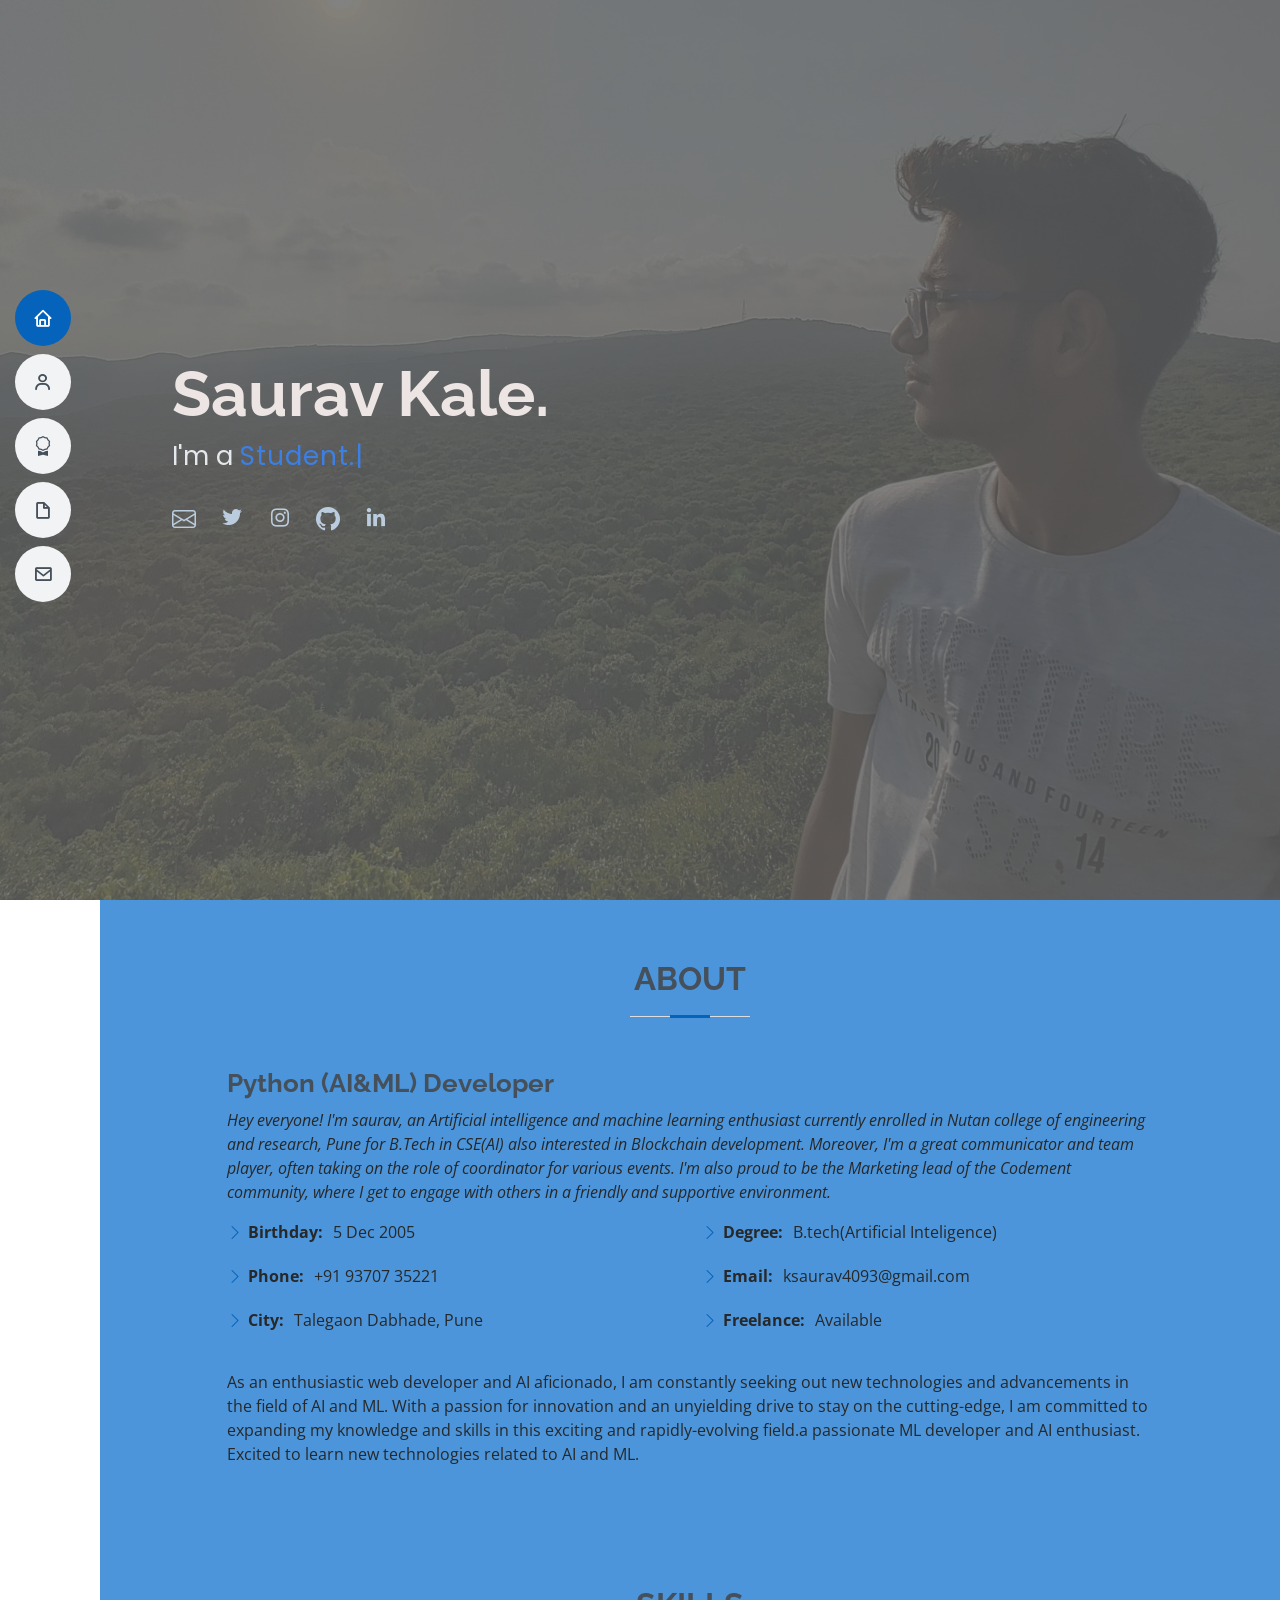
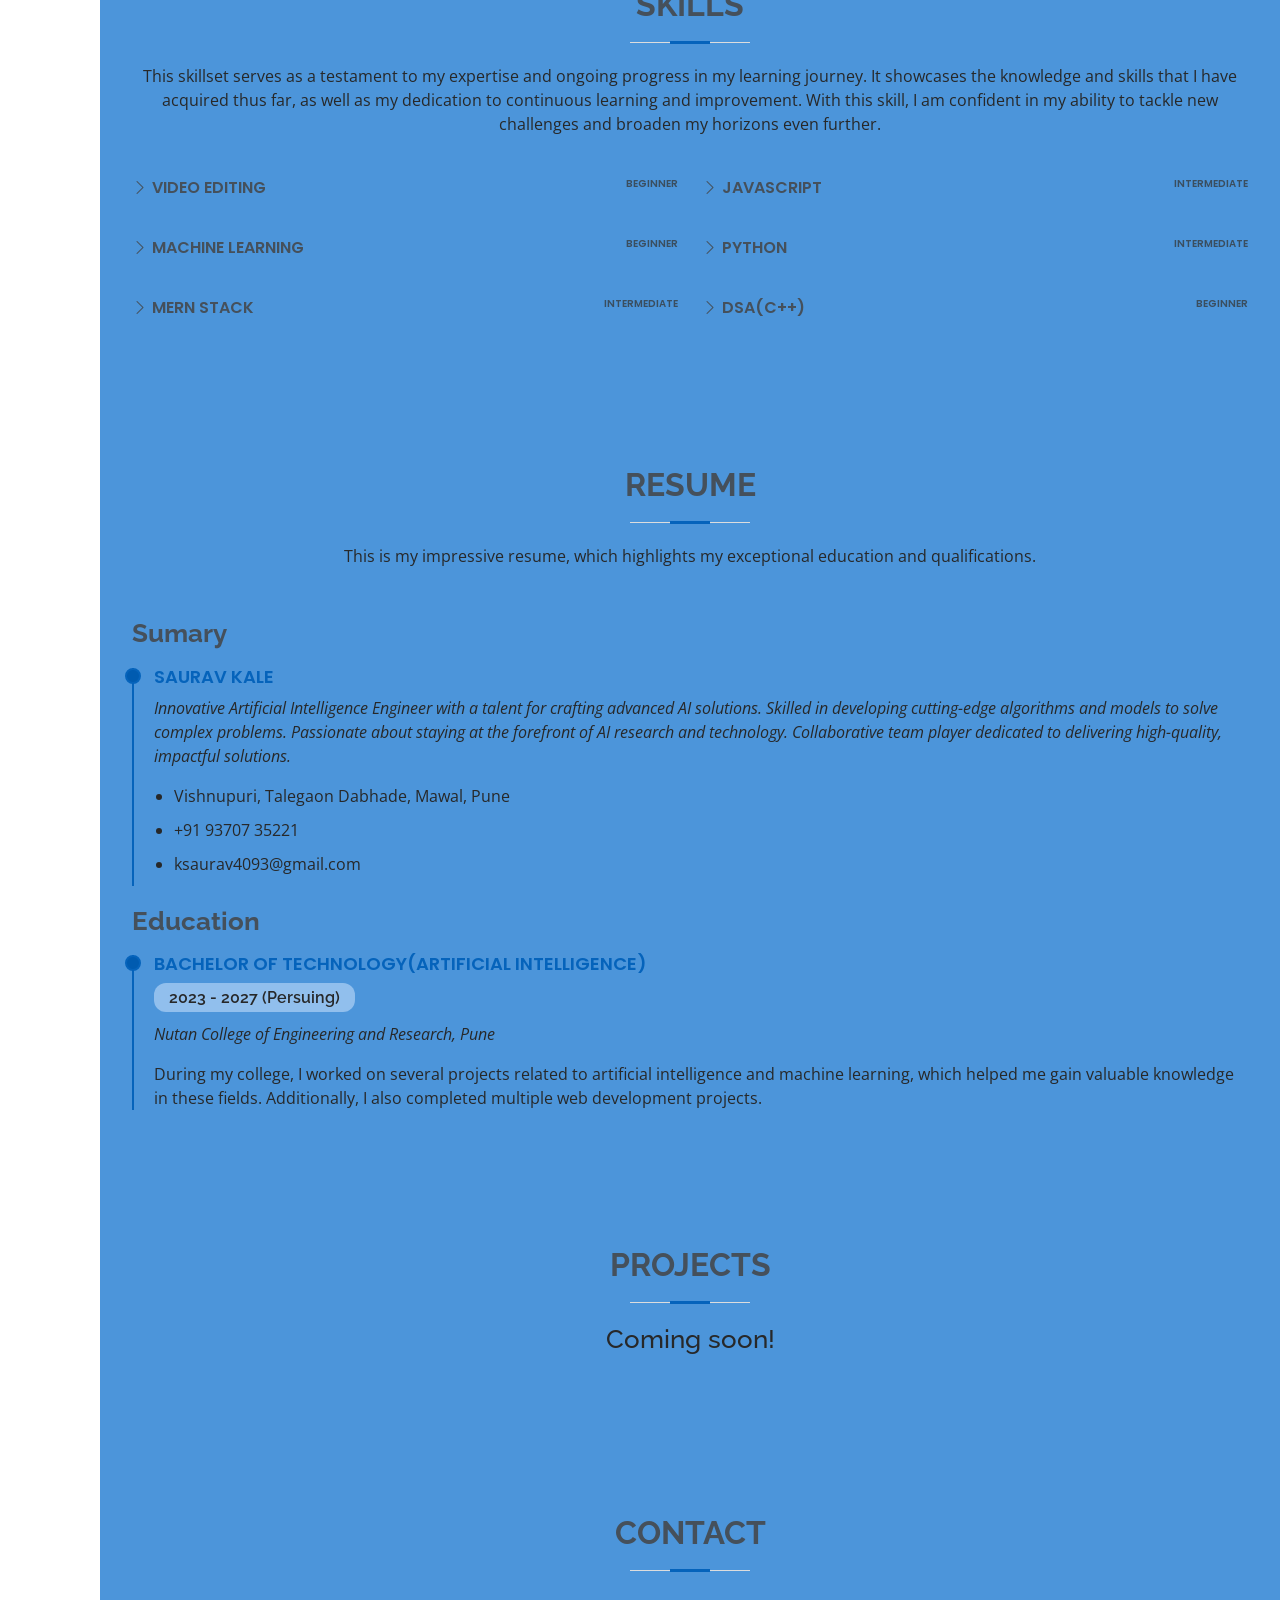
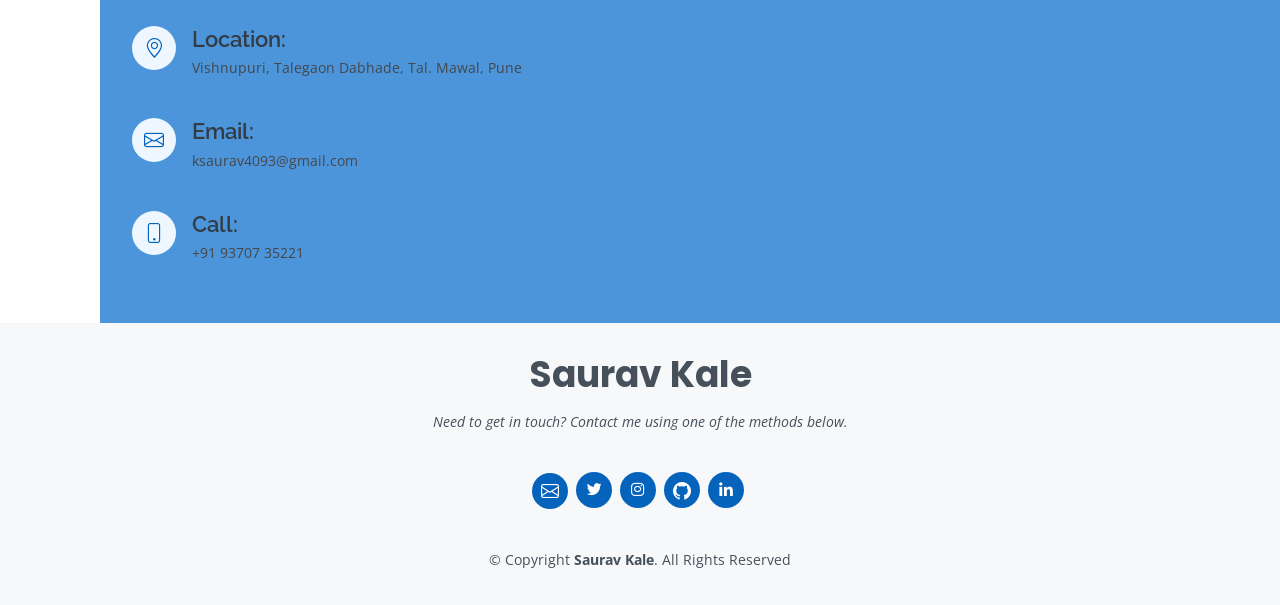
<file: index.html>
<!DOCTYPE html>
<html lang="en">

<head>
  <meta charset="utf-8" />
  <meta content="width=device-width, initial-scale=1.0" name="viewport" />

  <title>Saurav Kale | PortFolio</title>
  <meta
    content="My portfolio Website To have clear insight about my background my capabilities and demonstrating my skills and experience. Connect with me to work with me."
    name="description" />
  <meta
    content="Saurav kale, Saurav portfolio, Portfolio, Saurav, Web-Developer, Freelancer, Freelancer Web-Developer, Portfolio Website"
    name="keywords" />

  <!-- Favicons -->
  <link href="./assets/img/LogoIcon.png" rel="icon" />

  <!-- Google Fonts -->
  <link
    href="https://fonts.googleapis.com/css?family=Open+Sans:300,300i,400,400i,600,600i,700,700i|Raleway:300,300i,400,400i,500,500i,600,600i,700,700i|Poppins:300,300i,400,400i,500,500i,600,600i,700,700i"
    rel="stylesheet" />

  <!-- Vendor CSS Files -->
  <link href="./assets/vendor/aos/aos.css" rel="stylesheet" />
  <link href="./assets/vendor/bootstrap/css/bootstrap.min.css" rel="stylesheet" />
  <link href="./assets/vendor/bootstrap-icons/bootstrap-icons.css" rel="stylesheet" />
  <link href="./assets/vendor/boxicons/css/boxicons.min.css" rel="stylesheet" />
  <link href="./assets/vendor/glightbox/css/glightbox.min.css" rel="stylesheet" />
  <link href="./assets/vendor/swiper/swiper-bundle.min.css" rel="stylesheet" />

  <!-- Template Main CSS File -->
  <link href="./assets/css/style.css" rel="stylesheet" />

  <!-- =======================================================-->
</head>

<body>
  <!-- ======= Mobile nav toggle button ======= -->
  <i class="bi bi-list mobile-nav-toggle d-lg-none"></i>
  <!-- ======= Header ======= -->
  <header id="header" class="d-flex flex-column justify-content-center">
    <nav id="navbar" class="navbar nav-menu">
      <ul>
        <li>
          <a href="#hero" class="nav-link scrollto active"><i class="bx bx-home"></i> <span>Home</span></a>
        </li>
        <li>
          <a href="#about" class="nav-link scrollto"><i class="bx bx-user"></i> <span>About</span></a>
        </li>
        <li>
          <a href="#skills" class="nav-link scrollto"><i class="bi bi-award"></i> <span>Skills</span></a>
        <li>
          <a href="#resume" class="nav-link scrollto"><i class="bx bx-file-blank"></i> <span>Resume</span></a>
        </li>
        <li style="display: none;">
          <a href="#services" class="nav-link scrollto"><i class="bx bx-server"></i> <span>Services</span></a>
        </li>
        <li>
          <a href="#contact" class="nav-link scrollto"><i class="bx bx-envelope"></i> <span>Contact</span></a>
        </li>
      </ul>
    </nav>
    <!-- .nav-menu -->
  </header>
  <!-- End Header -->

  <!-- ======= Hero Section ======= -->
  <section id="hero" class="d-flex flex-column justify-content-center">
    <div class="container" data-aos="zoom-in" data-aos-delay="100">
      <h1>Saurav Kale.</h1>
      <p>
        I'm a
        <span class="typed" data-typed-items="Student., Web-Developer., Freelancer., Python Programmer."></span>
      </p>
      <div class="social-links">
        <a href="mailto:ksaurav4093@gmail.com" class="gmail"><i class="bi bi-envelope"></i></a>
        <a href="https://twitter.com/kSaurav357" class="twitter"><i class="bx bxl-twitter"></i></a>
        <a href="https://www.instagram.com/k.saurav24/" class="instagram"><i class="bx bxl-instagram"></i></a>
        <a href="https://github.com/ksaurav24" class="github"><i class="bx bi-github"></i></a>
        <a href="https://www.linkedin.com/in/ksaurav24/" class="linkedin"><i class="bx bxl-linkedin"></i></a>
      </div>
    </div>
  </section>
  <!-- End Hero -->

  <main id="main">
    <!-- ======= About Section ======= -->
    <section id="about" class="about">
      <div class="container" data-aos="fade-up">
        <div class="section-title">
          <h2>About</h2>
        </div>

        <div class="row flex justify-content-center">

          <div class="col-lg-10 pt-4 pt-lg-0 content">
            <h3>Python (AI&amp;ML) Developer</h3>
            <p class=" fst-italic">
              Hey everyone! I'm saurav, an Artificial intelligence and machine learning enthusiast currently enrolled in
              Nutan college of engineering and research, Pune for B.Tech in CSE(AI) also interested in Blockchain
              development.
              Moreover, I'm a great communicator and team player, often taking on the role of coordinator for various
              events. I'm also proud to be the Marketing lead of the Codement community, where I get to engage with
              others in a friendly and supportive environment.
            </p>
            <div class="row">
              <div class="col-lg-6">
                <ul>
                  <li>
                    <i class="bi bi-chevron-right"></i>
                    <strong>Birthday:</strong> <span>5 Dec 2005</span>
                  </li>
                  <li>
                    <i class="bi bi-chevron-right"></i>
                    <strong>Phone:</strong> <span>+91 93707 35221</span>
                  </li>
                  <li>
                    <i class="bi bi-chevron-right"></i>
                    <strong>City:</strong> <span>Talegaon Dabhade, Pune</span>
                  </li>
                </ul>
              </div>
              <div class="col-lg-6">
                <ul>
                  <li>
                    <i class="bi bi-chevron-right"></i>
                    <strong>Degree:</strong> <span>B.tech(Artificial Inteligence)</span>
                  </li>
                  <li>
                    <i class="bi bi-chevron-right"></i>
                    <strong>Email:</strong>
                    <span>ksaurav4093@gmail.com</span>
                  </li>
                  <li>
                    <i class="bi bi-chevron-right"></i>
                    <strong>Freelance:</strong> <span>Available</span>
                  </li>
                </ul>
              </div>
            </div>
            <p style="margin-top: 18px;">
              As an enthusiastic web developer and AI aficionado, I am constantly seeking out new technologies and
              advancements in the field of AI and ML. With a passion for innovation and an unyielding drive to stay on
              the cutting-edge, I am committed to expanding my knowledge and skills in this exciting and
              rapidly-evolving field.a passionate ML developer and AI enthusiast. Excited to learn new technologies
              related to AI and ML.
            </p>
          </div>
        </div>
      </div>
    </section>
    <!-- End About Section -->

    <!-- ======= Skills Section ======= -->
    <section id="skills" class="skills section-bg">
      <div class="container" data-aos="fade-up">
        <div class="section-title">
          <h2>Skills</h2>
          <p>
            This skillset serves as a testament to my expertise and ongoing progress in my learning journey. It
            showcases the knowledge and skills that I have acquired thus far, as well as my dedication to continuous
            learning and improvement. With this skill, I am confident in my ability to tackle new challenges and broaden
            my horizons even further.
          </p>
        </div>

        <div class="row skills-content">
          <div class="col-lg-6">

            <div class="progress">
              <span class="skill"> <i class="bi bi-chevron-right"></i> Video Editing<i
                  style="font-size: 10px; color: #353739c2;" class="val">Beginner</i>
            </div>
            <div class="progress">
              <span class="skill"> <i class="bi bi-chevron-right"></i> Machine Learning<i
                  style="font-size: 10px; color: #353739c2;" class="val">Beginner</i>

            </div>
            <div class="progress">
              <span class="skill"> <i class="bi bi-chevron-right"></i> MERN Stack<i
                  style="font-size: 10px; color: #353739c2;" class="val">Intermediate</i>

            </div>



          </div>

          <div class="col-lg-6">



            <div class="progress">
              <span class="skill"> <i class="bi bi-chevron-right"></i> Javascript <i
                  style="font-size: 10px; color: #353739c2;" class="val">Intermediate</i>


            </div>

            <div class="progress">
              <span class="skill"> <i class="bi bi-chevron-right"></i> Python<i
                  style="font-size: 10px; color: #353739c2;" class="val">Intermediate</i>

            </div>
            <div class="progress">
              <span class="skill"> <i class="bi bi-chevron-right"></i> DSA(C++) <i
                  style="font-size: 10px; color: #353739c2;" class="val">Beginner</i>

            </div>
          </div>
        </div>
      </div>
    </section>
    <!-- End Skills Section -->

    <!-- ======= Resume Section ======= -->
    <section id="resume" class="resume">
      <div class="container" data-aos="fade-up">
        <div class="section-title">
          <h2>Resume</h2>
          <p>
            This is my impressive resume, which highlights my exceptional education and qualifications.
          </p>
        </div>

        <div class="row">
          <div class="col-lg-12">
            <h3 class="resume-title">Sumary</h3>
            <div class="resume-item pb-0">
              <h4>Saurav Kale</h4>
              <p>
                <em>
                  Innovative Artificial Intelligence Engineer with a talent for crafting advanced AI solutions. Skilled
                  in developing cutting-edge algorithms and models to solve complex problems. Passionate about staying
                  at the forefront of AI research and technology. Collaborative team player dedicated to delivering
                  high-quality, impactful solutions.</em>
              </p>
              <ul>
                <li>Vishnupuri, Talegaon Dabhade, Mawal, Pune</li>
                <li>+91 93707 35221</li>
                <li>ksaurav4093@gmail.com</li>
              </ul>
            </div>

            <h3 class="resume-title">Education</h3>


            <div class="resume-item">
              <h4>Bachelor of Technology(Artificial Intelligence)</h4>
              <h5>2023 - 2027 (Persuing)</h5>
              <p><em>Nutan College of Engineering and Research, Pune</em></p>
              <p>
                During my college, I worked on several projects related to artificial intelligence and machine learning,
                which helped me gain valuable knowledge in these fields. Additionally, I also completed multiple web
                development projects.
              </p>
            </div>
          </div>
        </div>
      </div>
    </section>
    <!-- End Resume Section -->

    <!-- ======= Services Section ======= -->
    <section id="services" class="services">
      <div class="container" data-aos="fade-up">
        <div class="section-title">
          <h2>Projects</h2>
          <h3 class="comingsoontxt">
            Coming soon!
          </h3>
        </div>

        <div style="display: none;" class="row">
          <div class="col-lg-4 col-md-6 d-flex align-items-stretch" data-aos="zoom-in" data-aos-delay="100">
            <div class="icon-box iconbox-blue">
              <div class="icon">
                <svg width="100" height="100" viewBox="0 0 600 600" xmlns="http://www.w3.org/2000/svg">
                  <path stroke="none" stroke-width="0" fill="#f5f5f5"
                    d="M300,521.0016835830174C376.1290562159157,517.8887921683347,466.0731472004068,529.7835943286574,510.70327084640275,468.03025145048787C554.3714126377745,407.6079735673963,508.03601936045806,328.9844924480964,491.2728898941984,256.3432110539036C474.5976632858925,184.082847569629,479.9380746630129,96.60480741107993,416.23090153303,58.64404602377083C348.86323505073057,18.502131276798302,261.93793281208167,40.57373210992963,193.5410806939664,78.93577620505333C130.42746243093433,114.334589627462,98.30271207620316,179.96522072025542,76.75703585869454,249.04625023123273C51.97151888228291,328.5150500222984,13.704378332031375,421.85034740162234,66.52175969318436,486.19268352777647C119.04800174914682,550.1803526380478,217.28368757567262,524.383925680826,300,521.0016835830174">
                  </path>
                </svg>
                <i class="bx bxl-dribbble"></i>
              </div>
              <h4><a href="">Lorem Ipsum</a></h4>
              <p>
                Voluptatum deleniti atque corrupti quos dolores et quas
                molestias excepturi
              </p>
            </div>
          </div>

          <div class="col-lg-4 col-md-6 d-flex align-items-stretch mt-4 mt-md-0" data-aos="zoom-in"
            data-aos-delay="200">
            <div class="icon-box iconbox-orange">
              <div class="icon">
                <svg width="100" height="100" viewBox="0 0 600 600" xmlns="http://www.w3.org/2000/svg">
                  <path stroke="none" stroke-width="0" fill="#f5f5f5"
                    d="M300,582.0697525312426C382.5290701553225,586.8405444964366,449.9789794690241,525.3245884688669,502.5850820975895,461.55621195738473C556.606425686781,396.0723002908107,615.8543463187945,314.28637112970534,586.6730223649479,234.56875336149918C558.9533121215079,158.8439757836574,454.9685369536778,164.00468322053177,381.49747125262974,130.76875717737553C312.15926192815925,99.40240125094834,248.97055460311594,18.661163978235184,179.8680185752513,50.54337015887873C110.5421016452524,82.52863877960104,119.82277516462835,180.83849132639028,109.12597500060166,256.43424936330496C100.08760227029461,320.3096726198365,92.17705696193138,384.0621239912766,124.79988738764834,439.7174275375508C164.83382741302287,508.01625554203684,220.96474134820875,577.5009287672846,300,582.0697525312426">
                  </path>
                </svg>
                <i class="bx bx-file"></i>
              </div>
              <h4><a href="">Sed Perspiciatis</a></h4>
              <p>
                Duis aute irure dolor in reprehenderit in voluptate velit esse
                cillum dolore
              </p>
            </div>
          </div>

          <div class="col-lg-4 col-md-6 d-flex align-items-stretch mt-4 mt-lg-0" data-aos="zoom-in"
            data-aos-delay="300">
            <div class="icon-box iconbox-pink">
              <div class="icon">
                <svg width="100" height="100" viewBox="0 0 600 600" xmlns="http://www.w3.org/2000/svg">
                  <path stroke="none" stroke-width="0" fill="#f5f5f5"
                    d="M300,541.5067337569781C382.14930387511276,545.0595476570109,479.8736841581634,548.3450877840088,526.4010558755058,480.5488172755941C571.5218469581645,414.80211281144784,517.5187510058486,332.0715597781072,496.52539010469104,255.14436215662573C477.37192572678356,184.95920475031193,473.57363656557914,105.61284051026155,413.0603344069578,65.22779650032875C343.27470386102294,18.654635553484475,251.2091493199835,5.337323636656869,175.0934190732945,40.62881213300186C97.87086631185822,76.43348514350839,51.98124368387456,156.15599469081315,36.44837278890362,239.84606092416172C21.716077023791087,319.22268207091537,43.775223500013084,401.1760424656574,96.891909868211,461.97329694683043C147.22146801428983,519.5804099606455,223.5754009179313,538.201503339737,300,541.5067337569781">
                  </path>
                </svg>
                <i class="bx bx-tachometer"></i>
              </div>
              <h4><a href="">Magni Dolores</a></h4>
              <p>
                Excepteur sint occaecat cupidatat non proident, sunt in culpa
                qui officia
              </p>
            </div>
          </div>

          <div class="col-lg-4 col-md-6 d-flex align-items-stretch mt-4" data-aos="zoom-in" data-aos-delay="100">
            <div class="icon-box iconbox-yellow">
              <div class="icon">
                <svg width="100" height="100" viewBox="0 0 600 600" xmlns="http://www.w3.org/2000/svg">
                  <path stroke="none" stroke-width="0" fill="#f5f5f5"
                    d="M300,503.46388370962813C374.79870501325706,506.71871716319447,464.8034551963731,527.1746412648533,510.4981551193396,467.86667711651364C555.9287308511215,408.9015244558933,512.6030010748507,327.5744911775523,490.211057578863,256.5855673507754C471.097692560561,195.9906835881958,447.69079081568157,138.11976852964426,395.19560036434837,102.3242989838813C329.3053358748298,57.3949838291264,248.02791733380457,8.279543830951368,175.87071277845988,42.242879143198664C103.41431057327972,76.34704239035025,93.79494320519305,170.9812938413882,81.28167332365135,250.07896920659033C70.17666984294237,320.27484674793965,64.84698225790005,396.69656628748305,111.28512138212992,450.4950937839243C156.20124167950087,502.5303643271138,231.32542653798444,500.4755392045468,300,503.46388370962813">
                  </path>
                </svg>
                <i class="bx bx-layer"></i>
              </div>
              <h4><a href="">Nemo Enim</a></h4>
              <p>
                At vero eos et accusamus et iusto odio dignissimos ducimus qui
                blanditiis
              </p>
            </div>
          </div>

          <div class="col-lg-4 col-md-6 d-flex align-items-stretch mt-4" data-aos="zoom-in" data-aos-delay="200">
            <div class="icon-box iconbox-red">
              <div class="icon">
                <svg width="100" height="100" viewBox="0 0 600 600" xmlns="http://www.w3.org/2000/svg">
                  <path stroke="none" stroke-width="0" fill="#f5f5f5"
                    d="M300,532.3542879108572C369.38199826031484,532.3153073249985,429.10787420159085,491.63046689027357,474.5244479745417,439.17860296908856C522.8885846962883,383.3225815378663,569.1668002868075,314.3205725914397,550.7432151929288,242.7694973846089C532.6665558377875,172.5657663291529,456.2379748765914,142.6223662098291,390.3689995646985,112.34683881706744C326.66090330228417,83.06452184765237,258.84405631176094,53.51806209861945,193.32584062364296,78.48882559362697C121.61183558270385,105.82097193414197,62.805066853699245,167.19869350419734,48.57481801355237,242.6138429142374C34.843463184063346,315.3850353017275,76.69343916112496,383.4422959591041,125.22947124332185,439.3748458443577C170.7312796277747,491.8107796887764,230.57421082200815,532.3932930995766,300,532.3542879108572">
                  </path>
                </svg>
                <i class="bx bx-slideshow"></i>
              </div>
              <h4><a href="">Dele Cardo</a></h4>
              <p>
                Quis consequatur saepe eligendi voluptatem consequatur dolor
                consequuntur
              </p>
            </div>
          </div>

          <div class="col-lg-4 col-md-6 d-flex align-items-stretch mt-4" data-aos="zoom-in" data-aos-delay="300">
            <div class="icon-box iconbox-teal">
              <div class="icon">
                <svg width="100" height="100" viewBox="0 0 600 600" xmlns="http://www.w3.org/2000/svg">
                  <path stroke="none" stroke-width="0" fill="#f5f5f5"
                    d="M300,566.797414625762C385.7384707136149,576.1784315230908,478.7894351017131,552.8928747891023,531.9192734346935,484.94944893311C584.6109503024035,417.5663521118492,582.489472248146,322.67544863468447,553.9536738515405,242.03673114598146C529.1557734026468,171.96086150256528,465.24506316201064,127.66468636344209,395.9583748389544,100.7403814666027C334.2173773831606,76.7482773500951,269.4350130405921,84.62216499799875,207.1952322260088,107.2889140133804C132.92018162631612,134.33871894543012,41.79353780512637,160.00259165414826,22.644507872594943,236.69541883565114C3.319112789854554,314.0945973066697,72.72355303640163,379.243833228382,124.04198916343866,440.3218312028393C172.9286146004772,498.5055451809895,224.45579914871206,558.5317968840102,300,566.797414625762">
                  </path>
                </svg>
                <i class="bx bx-arch"></i>
              </div>
              <h4><a href="">Divera Don</a></h4>
              <p>
                Modi nostrum vel laborum. Porro fugit error sit minus sapiente
                sit aspernatur
              </p>
            </div>
          </div>
        </div>
      </div>
    </section>
    <!-- End Services Section -->

    <!-- ======= Contact Section ======= -->
    <section id="contact" class="contact">
      <div class="container" data-aos="fade-up">
        <div class="section-title">
          <h2>Contact</h2>
        </div>

        <div class="mt-1">
          <div class=" col-lg-12">
            <div class="info flex">
              <div class="address">
                <i class="bi bi-geo-alt"></i>
                <h4>Location:</h4>
                <p>Vishnupuri, Talegaon Dabhade, Tal. Mawal, Pune</p>
              </div>

              <div class="email">
                <i class="bi bi-envelope"></i>
                <h4>Email:</h4>
                <p>ksaurav4093@gmail.com</p>
              </div>

              <div class="phone">
                <i class="bi bi-phone"></i>
                <h4>Call:</h4>
                <p>+91 93707 35221</p>
              </div>
            </div>
          </div>

        </div>
      </div>
    </section>
    <!-- End Contact Section -->
  </main>
  <!-- End #main -->

  <!-- ======= Footer ======= -->
  <footer id="footer">
    <div class="container">
      <h3>Saurav Kale</h3>
      <p>
        Need to get in touch? Contact me using one of the methods below.
      </p>
      <div class="social-links">
        <a href="mailto:ksaurav4093@gmail.com" class="mail"><i class="bi bi-envelope"></i></a>
        <a href="https://twitter.com/kSaurav357" class="twitter"><i class="bx bxl-twitter"></i></a>
        <a href="https://www.instagram.com/k.saurav24/" class="instagram"><i class="bx bxl-instagram"></i></a>
        <a href="https://github.com/ksaurav24" class="github"><i class="bx bi-github"></i></a>
        <a href="https://www.linkedin.com/in/ksaurav24/" class="linkedin"><i class="bx bxl-linkedin"></i></a>
      </div>
      <div class="copyright">
        &copy; Copyright <strong><span>Saurav Kale</span></strong>. All Rights Reserved
      </div>
    </div>
    </div>
  </footer>
  <!-- End Footer -->

  <div id="preloader"></div>
  <a href="#" class="back-to-top d-flex align-items-center justify-content-center"><i
      class="bi bi-arrow-up-short"></i></a>

  <!-- Vendor JS Files -->
  <script src="./assets/vendor/purecounter/purecounter_vanilla.js"></script>
  <script src="./assets/vendor/aos/aos.js"></script>
  <script src="./assets/vendor/bootstrap/js/bootstrap.bundle.min.js"></script>
  <script src="./assets/vendor/glightbox/js/glightbox.min.js"></script>
  <script src="./assets/vendor/isotope-layout/isotope.pkgd.min.js"></script>
  <script src="./assets/vendor/swiper/swiper-bundle.min.js"></script>
  <script src="./assets/vendor/typed.js/typed.umd.js"></script>
  <script src="./assets/vendor/waypoints/noframework.waypoints.js"></script>
  <script src="./assets/vendor/php-email-form/validate.js"></script>

  <!-- Template Main JS File -->
  <script src="./assets/js/main.js"></script>
</body>

</html>
</file>
<file: assets/css/style.css>
/*--------------------------------------------------------------
# General
--------------------------------------------------------------*/
body {
  font-family: "Open Sans", sans-serif;
  color: #272829;
}
body::-webkit-scrollbar {
  display: none;
}
a {
  color: #0563bb;
  text-decoration: none;
}

a:hover {
  color: #067ded;
  text-decoration: none;
}

h1,
h2,
h3,
h4,
h5,
h6 {
  font-family: "Raleway", sans-serif;
}

/*--------------------------------------------------------------
# Back to top button
--------------------------------------------------------------*/
.back-to-top {
  position: fixed;
  visibility: hidden;
  opacity: 0;
  right: 15px;
  bottom: 15px;
  z-index: 996;
  background: #0563bb;
  width: 40px;
  height: 40px;
  border-radius: 50px;
  transition: all 0.4s;
}

.back-to-top i {
  font-size: 28px;
  color: #fff;
  line-height: 0;
}

.back-to-top:hover {
  background: #0678e3;
  color: #fff;
}

.back-to-top.active {
  visibility: visible;
  opacity: 1;
}

/*--------------------------------------------------------------
# Preloader
--------------------------------------------------------------*/
#preloader {
  position: fixed;
  top: 0;
  left: 0;
  right: 0;
  bottom: 0;
  z-index: 9999;
  overflow: hidden;
  background: #fff;
}

#preloader:before {
  content: "";
  position: fixed;
  top: calc(50% - 30px);
  left: calc(50% - 30px);
  border: 6px solid #0563bb;
  border-top-color: #fff;
  border-radius: 50%;
  width: 60px;
  height: 60px;
  animation: animate-preloader 1s linear infinite;
}

@keyframes animate-preloader {
  0% {
    transform: rotate(0deg);
  }

  100% {
    transform: rotate(360deg);
  }
}

/*--------------------------------------------------------------
# Disable aos animation delay on mobile devices
--------------------------------------------------------------*/
@media screen and (max-width: 768px) {
  [data-aos-delay] {
    transition-delay: 0 !important;
  }
}

/*--------------------------------------------------------------
# Header
--------------------------------------------------------------*/
#header {
  position: fixed;
  top: 0;
  left: 0;
  bottom: 0;
  z-index: 9997;
  transition: all 0.5s;
  padding: 15px;
  overflow-y: auto;
}

@media (max-width: 991px) {
  #header {
    width: 300px;
    background: #959595;
    border-right: 1px solid #959595;
    left: -300px;
  }
}

@media (min-width: 991px) {
  #main {
    margin-left: 100px;
  }
}

/*--------------------------------------------------------------
# Navigation Menu
--------------------------------------------------------------*/
/**
* Desktop Navigation 
*/
.nav-menu {
  padding: 0;
  display: block;
}

.nav-menu * {
  margin: 0;
  padding: 0;
  list-style: none;
}

.nav-menu > ul > li {
  position: relative;
  white-space: nowrap;
}

.nav-menu a,
.nav-menu a:focus {
  display: flex;
  align-items: center;
  color: #45505b;
  padding: 10px 18px;
  margin-bottom: 8px;
  transition: 0.3s;
  font-size: 15px;
  border-radius: 50px;
  background: #f2f3f5;
  height: 56px;
  width: 100%;
  overflow: hidden;
  transition: 0.3s;
}

.nav-menu a i,
.nav-menu a:focus i {
  font-size: 20px;
}

.nav-menu a span,
.nav-menu a:focus span {
  padding: 0 5px 0 7px;
  color: #45505b;
}

@media (min-width: 992px) {
  .nav-menu a,
  .nav-menu a:focus {
    width: 56px;
  }

  .nav-menu a span,
  .nav-menu a:focus span {
    display: none;
    color: #fff;
  }
}

.nav-menu a:hover,
.nav-menu .active,
.nav-menu .active:focus,
.nav-menu li:hover > a {
  color: #fff;
  background: #0563bb;
}

.nav-menu a:hover span,
.nav-menu .active span,
.nav-menu .active:focus span,
.nav-menu li:hover > a span {
  color: #fff;
}

.nav-menu a:hover,
.nav-menu li:hover > a {
  width: 100%;
  color: #fff;
}

.nav-menu a:hover span,
.nav-menu li:hover > a span {
  display: block;
}

/**
* Mobile Navigation 
*/
.mobile-nav-toggle {
  position: fixed;
  right: 10px;
  top: 10px;
  z-index: 9998;
  border: 0;
  background: none;
  font-size: 28px;
  transition: all 0.4s;
  outline: none !important;
  line-height: 0;
  cursor: pointer;
  border-radius: 50px;
  padding: 5px;
}

.mobile-nav-toggle i {
  color: #45505b;
}

.mobile-nav-active {
  overflow: hidden;
}

.mobile-nav-active #header {
  left: 0;
}

.mobile-nav-active .mobile-nav-toggle {
  color: #fff;
  background-color: #0563bb;
}

/*--------------------------------------------------------------
# Hero Section
--------------------------------------------------------------*/
#hero {
  width: 100%;
  height: 100vh;
  background: url("../img/hero-bg.webp") top right no-repeat;
  background-size: cover;
  position: relative;
}

@media (min-width: 992px) {
  #hero {
    padding-left: 160px;
  }
}

#hero:before {
  content: "";
  background: rgba(99, 99, 99, 0.8);
  position: absolute;
  bottom: 0;
  top: 0;
  left: 0;
  right: 0;
}

#hero h1 {
  margin: 0;
  font-size: 64px;
  font-weight: 700;
  line-height: 56px;
  color: #ede4e4;
}

#hero p {
  color: #e5e9ed;
  margin: 15px 0 0 0;
  font-size: 26px;
  font-family: "Poppins", sans-serif;
}

#hero p span {
  color: #3c80e6;
  letter-spacing: 1px;
}

#hero .social-links {
  margin-top: 30px;
}

#hero .social-links a {
  font-size: 24px;
  display: inline-block;
  color: #baccde;
  line-height: 1;
  margin-right: 20px;
  transition: 0.3s;
}

#hero .social-links a:hover {
  color: #0563bb;
}

@media (max-width: 992px) {
  #hero {
    text-align: center;
  }

  #hero h1 {
    font-size: 32px;
    line-height: 36px;
  }

  #hero p {
    margin-top: 10px;
    font-size: 20px;
    line-height: 24px;
  }
}

/*--------------------------------------------------------------
# Sections General
--------------------------------------------------------------*/
section {
  padding: 60px 0;
  overflow: hidden;
  background-color: #4c95da;
}

.section-title {
  text-align: center;
  padding-bottom: 30px;
}

.section-title h2 {
  font-size: 32px;
  font-weight: bold;
  text-transform: uppercase;
  margin-bottom: 20px;
  padding-bottom: 20px;
  position: relative;
  color: #45505b;
}

.section-title h2::before {
  content: "";
  position: absolute;
  display: block;
  width: 120px;
  height: 1px;
  background: #ddd;
  bottom: 1px;
  left: calc(50% - 60px);
}

.section-title h2::after {
  content: "";
  position: absolute;
  display: block;
  width: 40px;
  height: 3px;
  background: #0563bb;
  bottom: 0;
  left: calc(50% - 20px);
}

.section-title p {
  margin-bottom: 0;
}

/*--------------------------------------------------------------
# About
--------------------------------------------------------------*/
.about .content h3 {
  font-weight: 700;
  font-size: 26px;
  color: #45505b;
}

.about .content ul {
  list-style: none;
  padding: 0;
}

.about .content ul li {
  margin-bottom: 20px;
  display: flex;
  align-items: center;
}

.about .content ul strong {
  margin-right: 10px;
}

.about .content ul i {
  font-size: 16px;
  margin-right: 5px;
  color: #0563bb;
  line-height: 0;
}

.about .content p:last-child {
  margin-bottom: 0;
}

/*--------------------------------------------------------------
# skills
--------------------------------------------------------------*/
.skills .progress {
  height: 60px;
  display: block;
  background: none;
  border-radius: 0;
}

.skills .progress .skill {
  padding: 10px 0;
  margin: 0;
  text-transform: uppercase;
  display: block;
  font-weight: 600;
  font-family: "Poppins", sans-serif;
  color: #45505b;
  font-size: 16px;
}

.skills .progress .skill .val {
  float: right;
  font-style: normal;
}

.skills .progress-bar-wrap {
  background: #f2f3f5;
}

.skills .progress-bar {
  width: 1px;
  height: 10px;
  transition: 0.9s;
  background-color: #0563bb;
}

/*--------------------------------------------------------------
# Resume
--------------------------------------------------------------*/
.resume .resume-title {
  font-size: 26px;
  font-weight: 700;
  margin-top: 20px;
  margin-bottom: 20px;
  color: #45505b;
}

.resume .resume-item {
  padding: 0 0 20px 20px;
  margin-top: -2px;
  border-left: 2px solid #0563bb;
  position: relative;
}

.resume .resume-item h4 {
  line-height: 18px;
  font-size: 18px;
  font-weight: 600;
  text-transform: uppercase;
  font-family: "Poppins", sans-serif;
  color: #0563bb;
  margin-bottom: 10px;
}

.resume .resume-item h5 {
  font-size: 16px;
  border-radius: 12px;
  background: #91bfed;
  padding: 5px 15px;
  display: inline-block;
  font-weight: 600;
  margin-bottom: 10px;
}

.resume .resume-item ul {
  padding-left: 20px;
}

.resume .resume-item ul li {
  padding-bottom: 10px;
}

.resume .resume-item:last-child {
  padding-bottom: 0;
}

.resume .resume-item::before {
  content: "";
  position: absolute;
  width: 16px;
  height: 16px;
  border-radius: 50px;
  left: -9px;
  top: 0;
  background: #005bb0;
  border: 2px solid #0563bb;
}

/*--------------------------------------------------------------
# Services
--------------------------------------------------------------*/
.services .icon-box {
  text-align: center;
  padding: 70px 20px 80px 20px;
  transition: all ease-in-out 0.3s;
  background: #4c95da;
  box-shadow: 0px 5px 90px 0px rgba(110, 123, 131, 0.05);
}

.services .icon-box .icon {
  margin: 0 auto;
  width: 100px;
  height: 100px;
  display: flex;
  align-items: center;
  justify-content: center;
  transition: ease-in-out 0.3s;
  position: relative;
}

.services .icon-box .icon i {
  font-size: 36px;
  transition: 0.5s;
  position: relative;
}

.services .icon-box .icon svg {
  position: absolute;
  top: 0;
  left: 0;
}

.services .icon-box .icon svg path {
  transition: 0.5s;
  fill: #f5f5f5;
}

.services .icon-box h4 {
  font-weight: 600;
  margin: 10px 0 15px 0;
  font-size: 22px;
}

.services .icon-box h4 a {
  color: #45505b;
  transition: ease-in-out 0.3s;
}

.services .icon-box p {
  line-height: 24px;
  font-size: 14px;
  margin-bottom: 0;
}

.services .icon-box:hover {
  border-color: #fff;
  box-shadow: 0px 0 35px 0 rgba(0, 0, 0, 0.08);
}

.services .iconbox-blue i {
  color: #47aeff;
}

.services .iconbox-blue:hover .icon i {
  color: #fff;
}

.services .iconbox-blue:hover .icon path {
  fill: #47aeff;
}

.services .iconbox-orange i {
  color: #ffa76e;
}

.services .iconbox-orange:hover .icon i {
  color: #fff;
}

.services .iconbox-orange:hover .icon path {
  fill: #ffa76e;
}

.services .iconbox-pink i {
  color: #e80368;
}

.services .iconbox-pink:hover .icon i {
  color: #fff;
}

.services .iconbox-pink:hover .icon path {
  fill: #e80368;
}

.services .iconbox-yellow i {
  color: #ffbb2c;
}

.services .iconbox-yellow:hover .icon i {
  color: #fff;
}

.services .iconbox-yellow:hover .icon path {
  fill: #ffbb2c;
}

.services .iconbox-red i {
  color: #ff5828;
}

.services .iconbox-red:hover .icon i {
  color: #fff;
}

.services .iconbox-red:hover .icon path {
  fill: #ff5828;
}

.services .iconbox-teal i {
  color: #11dbcf;
}

.services .iconbox-teal:hover .icon i {
  color: #fff;
}

.services .iconbox-teal:hover .icon path {
  fill: #11dbcf;
}

.comingsoontxt {
  animation: colorchange linear 2s 0s infinite alternate;
  font-size: 26px;
  transition: 0.3s ease-in-out;
}
.comingsoontxt:hover {
  transition: 0.3s ease-in-out;
  cursor: pointer;
  transform: scale3d(1.2, 1.2, 1);
}
@keyframes colorchange {
  0% {
    color: #000;
  }
  20% {
    color: #2e2e2e;
  }
  40% {
    color: #606060;
  }
  60% {
    color: #807e7e;
  }
  80% {
    color: #dcdcdc;
  }
  100% {
    color: #ffffff;
  }
}
/*--------------------------------------------------------------
# Contact
--------------------------------------------------------------*/
.contact .info {
  width: 100%;
  background: #4c95da;
}

.contact .info i {
  font-size: 20px;
  color: #0563bb;
  float: left;
  width: 44px;
  height: 44px;
  background: #eef7ff;
  display: flex;
  justify-content: center;
  align-items: center;
  border-radius: 50px;
  transition: all 0.3s ease-in-out;
}

.contact .info h4 {
  padding: 0 0 0 60px;
  font-size: 22px;
  font-weight: 600;
  margin-bottom: 5px;
  color: #333b43;
}

.contact .info p {
  padding: 0 0 0 60px;
  margin-bottom: 0;
  font-size: 14px;
  color: #45474a;
}

.contact .info .email,
.contact .info .phone {
  margin-top: 40px;
}

.contact .info .email:hover i,
.contact .info .address:hover i,
.contact .info .phone:hover i {
  background: #0563bb;
  color: #fff;
}

.contact .php-email-form {
  width: 100%;
  background: #fff;
}

.contact .php-email-form .form-group {
  padding-bottom: 8px;
}

.contact .php-email-form .error-message {
  display: none;
  color: #fff;
  background: #ed3c0d;
  text-align: left;
  padding: 15px;
  font-weight: 600;
}

.contact .php-email-form .error-message br + br {
  margin-top: 25px;
}

.contact .php-email-form .sent-message {
  display: none;
  color: #fff;
  background: #18d26e;
  text-align: center;
  padding: 15px;
  font-weight: 600;
}

.contact .php-email-form .loading {
  display: none;
  background: #fff;
  text-align: center;
  padding: 15px;
}

.contact .php-email-form .loading:before {
  content: "";
  display: inline-block;
  border-radius: 50%;
  width: 24px;
  height: 24px;
  margin: 0 10px -6px 0;
  border: 3px solid #18d26e;
  border-top-color: #eee;
  animation: animate-loading 1s linear infinite;
}

.contact .php-email-form input,
.contact .php-email-form textarea {
  border-radius: 4px;
  box-shadow: none;
  font-size: 14px;
}

.contact .php-email-form input[type="text"],
.contact .php-email-form input[type="email"] {
  height: 44px;
}

.contact .php-email-form textarea {
  padding: 10px 12px;
}

.contact .php-email-form button[type="submit"] {
  background: #0563bb;
  border: 0;
  padding: 10px 35px;
  color: #fff;
  transition: 0.4s;
  border-radius: 50px;
}

.contact .php-email-form button[type="submit"]:hover {
  background: #0678e3;
}

@keyframes animate-loading {
  0% {
    transform: rotate(0deg);
  }

  100% {
    transform: rotate(360deg);
  }
}

/*--------------------------------------------------------------
# Footer
--------------------------------------------------------------*/
#footer {
  background: #f7f8f9;
  color: #45505b;
  font-size: 14px;
  text-align: center;
  padding: 30px 0;
}

#footer h3 {
  font-size: 36px;
  font-weight: 700;
  position: relative;
  font-family: "Poppins", sans-serif;
  padding: 0;
  margin: 0 0 15px 0;
}

#footer p {
  font-size: 15;
  font-style: italic;
  padding: 0;
  margin: 0 0 40px 0;
}

#footer .social-links {
  margin: 0 0 40px 0;
}

#footer .social-links a {
  font-size: 18px;
  display: inline-block;
  background: #0563bb;
  color: #fff;
  line-height: 1;
  padding: 8px 0;
  margin-right: 4px;
  border-radius: 50%;
  text-align: center;
  width: 36px;
  height: 36px;
  transition: 0.3s;
}

#footer .social-links a:hover {
  background: #0678e3;
  color: #fff;
  text-decoration: none;
}

#footer .copyright {
  margin: 0 0 5px 0;
}

#footer .credits {
  font-size: 13px;
}
</file>
